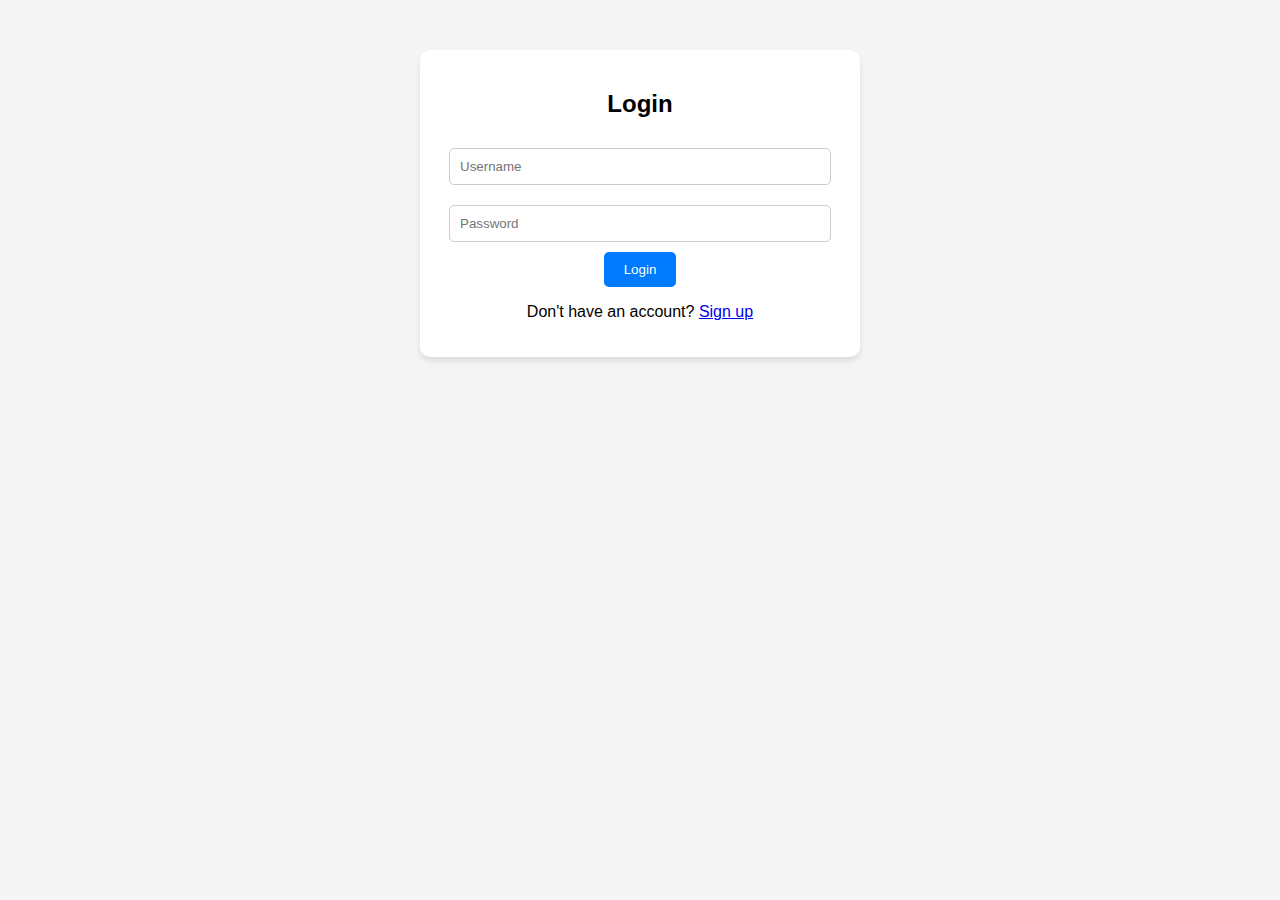
<file: index.html>
<!DOCTYPE html>
<html lang="en">
<head>
    <meta charset="UTF-8">
    <meta name="viewport" content="width=device-width, initial-scale=1.0">
    <title>Login - Vetax Mining App</title>
    <link rel="stylesheet" href="style.css">
</head>
<body>
    <div class="container">
        <h2>Login</h2>
        <input type="text" id="loginUsername" placeholder="Username">
        <input type="password" id="loginPassword" placeholder="Password">
        <button onclick="login()">Login</button>
        <p>Don't have an account? <a href="signup.html">Sign up</a></p>
    </div>
    <script src="script.js"></script>
</body>
</html>
</file>
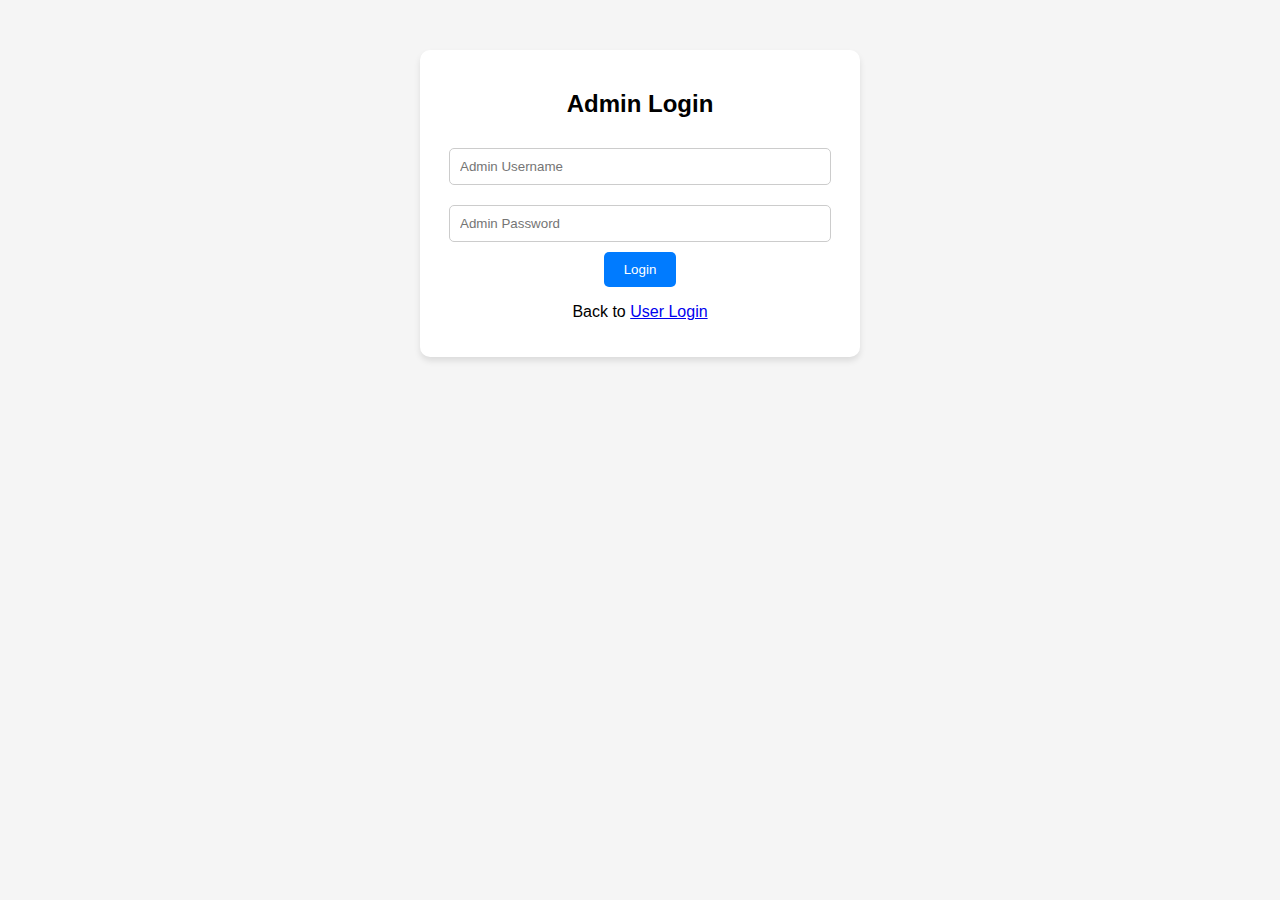
<file: admin-login.html>
<!DOCTYPE html>
<html lang="en">
<head>
    <meta charset="UTF-8">
    <meta name="viewport" content="width=device-width, initial-scale=1.0">
    <title>Admin Login</title>
    <link rel="stylesheet" href="style.css">
    <script src="script.js" defer></script>
    <script src="ad.js"></script>
</head>
<body>
    <div class="container">
        <h2>Admin Login</h2>
        <input type="text" id="adminUsername" placeholder="Admin Username">
        <input type="password" id="adminPassword" placeholder="Admin Password">
        <button onclick="adminLogin()">Login</button>
        <p>Back to <a href="admin.html">User Login</a></p>
    </div>
</body>
</html>
</file>
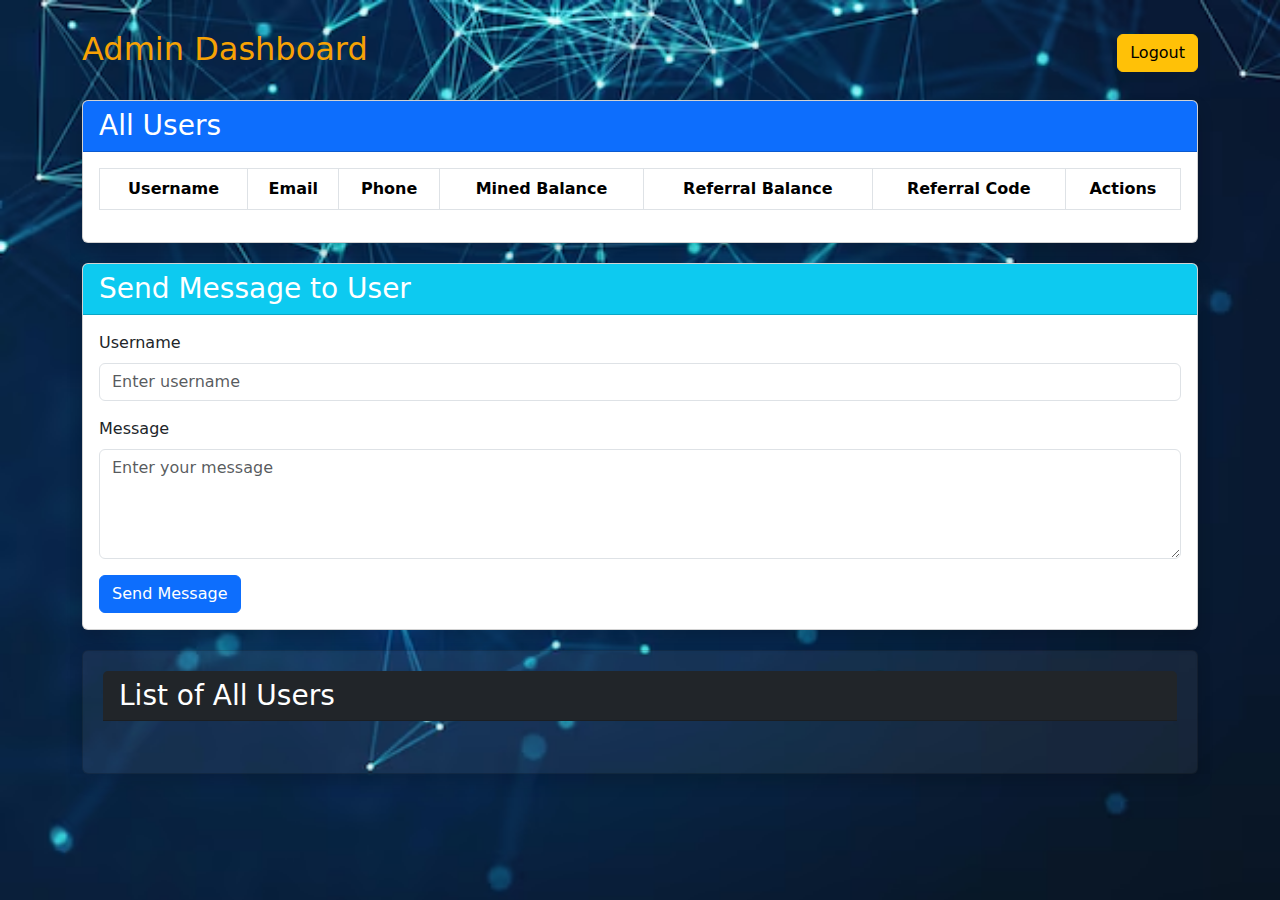
<file: admin.html>
<!DOCTYPE html>
<html lang="en">
<head>
  <meta charset="UTF-8">
  <meta name="viewport" content="width=device-width, initial-scale=1.0">
  <title>Admin Dashboard</title>
  <!-- Bootstrap CSS -->
  <link href="https://cdn.jsdelivr.net/npm/bootstrap@5.3.0-alpha1/dist/css/bootstrap.min.css" rel="stylesheet">
  <style>
    body {
      background-image: url('/img/bg.avif');
      background-size: cover;
      background-repeat: no-repeat;
      color: #f7a204;
    }
    h2 {
      color: #f7a204;
    }
    .container {
      margin-top: 30px;
      background-color: #11111007;
    }
    .logout-btn {
      float: right;
    }
    table {
      text-align: center;
    }
    th {
      background-color: #ffae0007;
      color: #f7a204;
    }
    .message-box {
      margin-top: 20px;
    }
    .user-details {
      margin-top: 20px;
      padding: 20px;
      background-color: #ffffff10;
      color: #fff;
    }
  </style>
</head>
<body>
  <!-- Container -->
  <div class="container">
    <!-- Header -->
    <div class="d-flex justify-content-between align-items-center mb-4">
      <h2>Admin Dashboard</h2>
      <button class="btn btn-warning logout-btn" onclick="adminLogout()">Logout</button>
    </div>
    
    <!-- User Table -->
    <div class="card shadow">
      <div class="card-header text-white bg-primary">
        <h3 class="card-title mb-0">All Users</h3>
      </div>
      <div class="card-body">
        <div class="table-responsive">
          <table class="table table-bordered table-hover">
            <thead>
              <tr>
                <th>Username</th>
                <th>Email</th>
                <th>Phone</th>
                <th>Mined Balance</th>
                <th>Referral Balance</th>
                <th>Referral Code</th>
                <th>Actions</th>
              </tr>
            </thead>
            <tbody id="userTableBody">
              <!-- Populated dynamically -->
            </tbody>
          </table>
        </div>
      </div>
    </div>

    <!-- Send Message -->
    <div class="card shadow message-box">
      <div class="card-header text-white bg-info">
        <h3 class="card-title mb-0">Send Message to User</h3>
      </div>
      <div class="card-body">
        <div class="mb-3">
          <label for="usernameToMessage" class="form-label">Username</label>
          <input type="text" id="usernameToMessage" class="form-control" placeholder="Enter username">
        </div>
        <div class="mb-3">
          <label for="messageContent" class="form-label">Message</label>
          <textarea id="messageContent" class="form-control" rows="4" placeholder="Enter your message"></textarea>
        </div>
        <button class="btn btn-primary" onclick="sendMessage()">Send Message</button>
      </div>
    </div>

    <!-- List All Users Section -->
    <div class="card shadow user-details">
      <div class="card-header text-white bg-dark">
        <h3 class="card-title mb-0">List of All Users</h3>
      </div>
      <div class="card-body">
        <div id="userDetailsList">
          <!-- Populated dynamically -->
        </div>
      </div>
    </div>
  </div>

  <!-- Bootstrap Bundle JS -->
  <script src="https://cdn.jsdelivr.net/npm/bootstrap@5.3.0-alpha1/dist/js/bootstrap.bundle.min.js"></script>
  <script>
    // Fetch Users and Populate Table
    function fetchUsers() {
      const users = JSON.parse(localStorage.getItem('users')) || {};
      const balances = JSON.parse(localStorage.getItem('balances')) || {};
      const tableBody = document.getElementById('userTableBody');
      const userDetailsList = document.getElementById('userDetailsList');
      tableBody.innerHTML = ''; // Clear existing rows
      userDetailsList.innerHTML = ''; // Clear existing details

      for (const username in users) {
        const user = users[username];
        const balance = balances[username] || { mined: 0, referral: 0 };
        
        // Populate table
        const row = `
          <tr>
            <td>${username}</td>
            <td>${user.email}</td>
            <td>${user.phone}</td>
            <td>${balance.mined.toFixed(6)}</td>
            <td>${balance.referral.toFixed(6)}</td>
            <td>${user.referralCode || ''}</td>
            <td>
              <button class="btn btn-danger btn-sm" onclick="deleteUser('${username}')">Delete</button>
            </td>
          </tr>
        `;
        tableBody.innerHTML += row;

        // Populate user details
        const userDetails = `
          <div class="mb-3">
            <strong>Username:</strong> ${username} <br>
            <strong>Email:</strong> ${user.email} <br>
            <strong>Phone:</strong> ${user.phone} <br>
            <strong>Mined Balance:</strong> ${balance.mined.toFixed(6)} <br>
            <strong>Referral Balance:</strong> ${balance.referral.toFixed(6)} <br>
            <strong>Referral Code:</strong> ${user.referralCode || 'N/A'} <br>
            <hr>
          </div>
        `;
        userDetailsList.innerHTML += userDetails;
      }
    }

    // Admin Logout Functionality
    function adminLogout() {
      alert("Logging out...");
      localStorage.removeItem('loggedInUser');
      window.location.href = "index.html";
    }

    // Delete User
    function deleteUser(username) {
      if (confirm(`Are you sure you want to delete the account for ${username}? This action is irreversible.`)) {
        const users = JSON.parse(localStorage.getItem('users')) || {};
        const balances = JSON.parse(localStorage.getItem('balances')) || {};
        delete users[username];
        delete balances[username];

        localStorage.setItem('users', JSON.stringify(users));
        localStorage.setItem('balances', JSON.stringify(balances));
        alert(`${username} has been deleted.`);
        fetchUsers(); // Refresh table and details
      }
    }

    // Send Message to User
    function sendMessage() {
      const username = document.getElementById('usernameToMessage').value.trim();
      const message = document.getElementById('messageContent').value.trim();
      const users = JSON.parse(localStorage.getItem('users')) || {};

      if (!username || !message) {
        alert('Please fill in both fields.');
        return;
      }

      if (!users[username]) {
        alert('User not found.');
        return;
      }

      alert(`Message sent to ${username}: "${message}"`);
      document.getElementById('usernameToMessage').value = '';
      document.getElementById('messageContent').value = '';
    }

    // Initialize Table and User List on Page Load
    window.onload = fetchUsers;
  </script>
  <script src="script.js"></script>
</body>
</html>
</file>
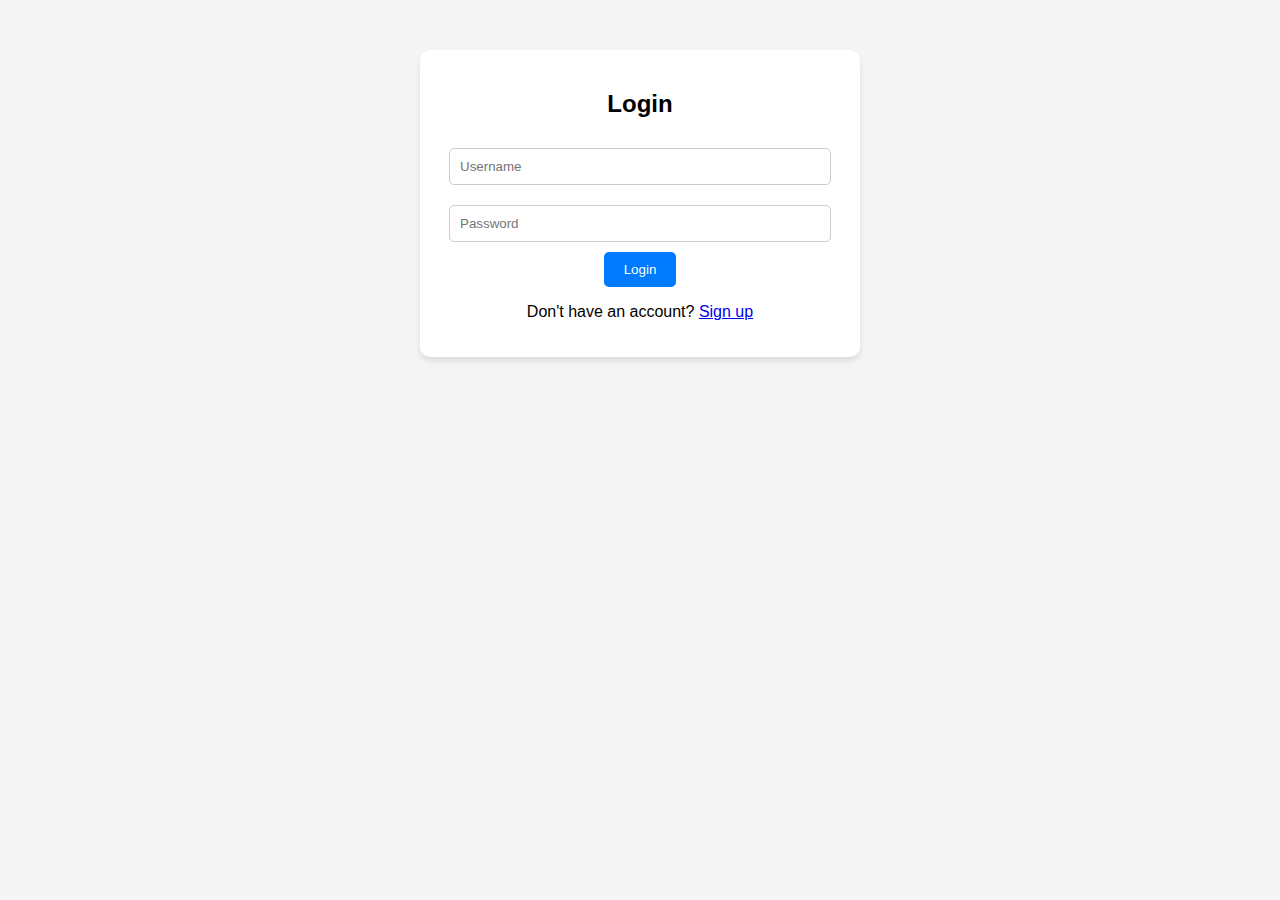
<file: dashboard.html>
<!DOCTYPE html>
<html lang="en">
<head>
  <meta charset="UTF-8">
  <meta name="viewport" content="width=device-width, initial-scale=1.0">
  <title>Dashboard - Vetax Mining App</title>
  <!-- Bootstrap CSS -->
  <link href="https://cdn.jsdelivr.net/npm/bootstrap@5.3.0-alpha1/dist/css/bootstrap.min.css" rel="stylesheet">
  <style>
    body {
      background-image:url(/img/bg.avif);
      background-size:cover;
      background-repeat: no-repeat;
      
    }
    h2{
        color: #f7a204;
    }
    .navbar-custom {
      background-color: #343a40;
      padding: 10px;
      border-radius: 20px;
    }
    .navbar-custom a {
      color: #fff;
      text-decoration: none;
      padding: 0.5rem 1rem;
    }
    .navbar-custom a:hover {
      color: #ffc107;
    }
    .container-custom {
      margin-top: 50px;
      background-color: #f7a20411;
    }
    #referralLink {
      cursor: not-allowed;
    }
   button{
    padding: 10px;
    border-radius: 25px;
   }
  </style>
</head>
<body>
  <!-- Navbar -->
  <!-- <nav class="navbar navbar-custom">
    <div class="container-fluid d-flex justify-content-between">
      <a href="profile.html" class="navbar-brand">Profile</a>
      <a href="index.html" id="logoutBtn" class="btn btn-warning btn-sm">Logout</a>
      <a id="deleAccountBtn" class="btn btn-danger btn-sm">Delete Account</a>
    
    </div>
  </nav>> -->
  <nav class="navbar navbar-expand-lg navbar-dark bg-dark">
    <div class="container-fluid">
        <a class="navbar-brand" href="#"> <h2>VETAX</h2></a>
        <button class="navbar-toggler" type="button" data-bs-toggle="collapse"
         data-bs-target="#navbarNav" aria-controls="navbarNav" aria-expanded="false" aria-label="Toggle navigation">
            <span class="navbar-toggler-icon"></span>
        </button>
       
        <div class="collapse navbar-collapse" id="navbarNav">
            <ul class="navbar-nav ms-auto"> 
              <div class="welcome-message" id="welcomeMessage"></div>
                <li class="nav-item">
                    <a class="nav-link" href="profile.html">Profile</a>
                </li>
                <li class="nav-item">
                    <a class="nav-link" href="index.html" id="logoutBtn">Logout</a>
                </li>
            </ul>
        </div>
    </div>
</nav>
  <!-- Main Content -->
  <div class="container container-custom">
    
    <div class="card shadow-sm p-4">
      <div class="mb-3">
        <p id="miningStatus" class="text-muted fs-5">Mining not started</p>
      </div>
      <div class="container mb-3">
        <p><strong>Mined Amount:</strong> <span id="minedAmount" class="text-primary fs-5">0.0000000</span></p>
      </div>
      <div class="mb-3">
        <p><strong>Referral Balance:</strong> <span id="referralBalance" class="text-success fs-5">0.0000000</span></p>
      </div>
      <div class="d-grid gap-2 mb-4">
        <button class="btn btn-primary" onclick="startMining()">Start Mining</button>
      </div>
      <hr>
      <h3>Your Referral Link</h3>
      <div class="input-group mb-3">
        <input type="text" id="referralLink" class="form-control" readonly placeholder="Your referral link will appear here">
        <button class="btn btn-outline-secondary" onclick="copyReferralLink()">Copy</button>
      </div>
    </div>
  </div>

  <!-- Bootstrap Bundle JS -->
  <script src="https://cdn.jsdelivr.net/npm/bootstrap@5.3.0-alpha1/dist/js/bootstrap.bundle.min.js"></script>
  <script src="script.js"></script>
  <script src="https://cdn.jsdelivr.net/npm/bootstrap@5.3.0-alpha1/dist/js/bootstrap.bundle.min.js"></script>
  
</body>
</html>
</file>
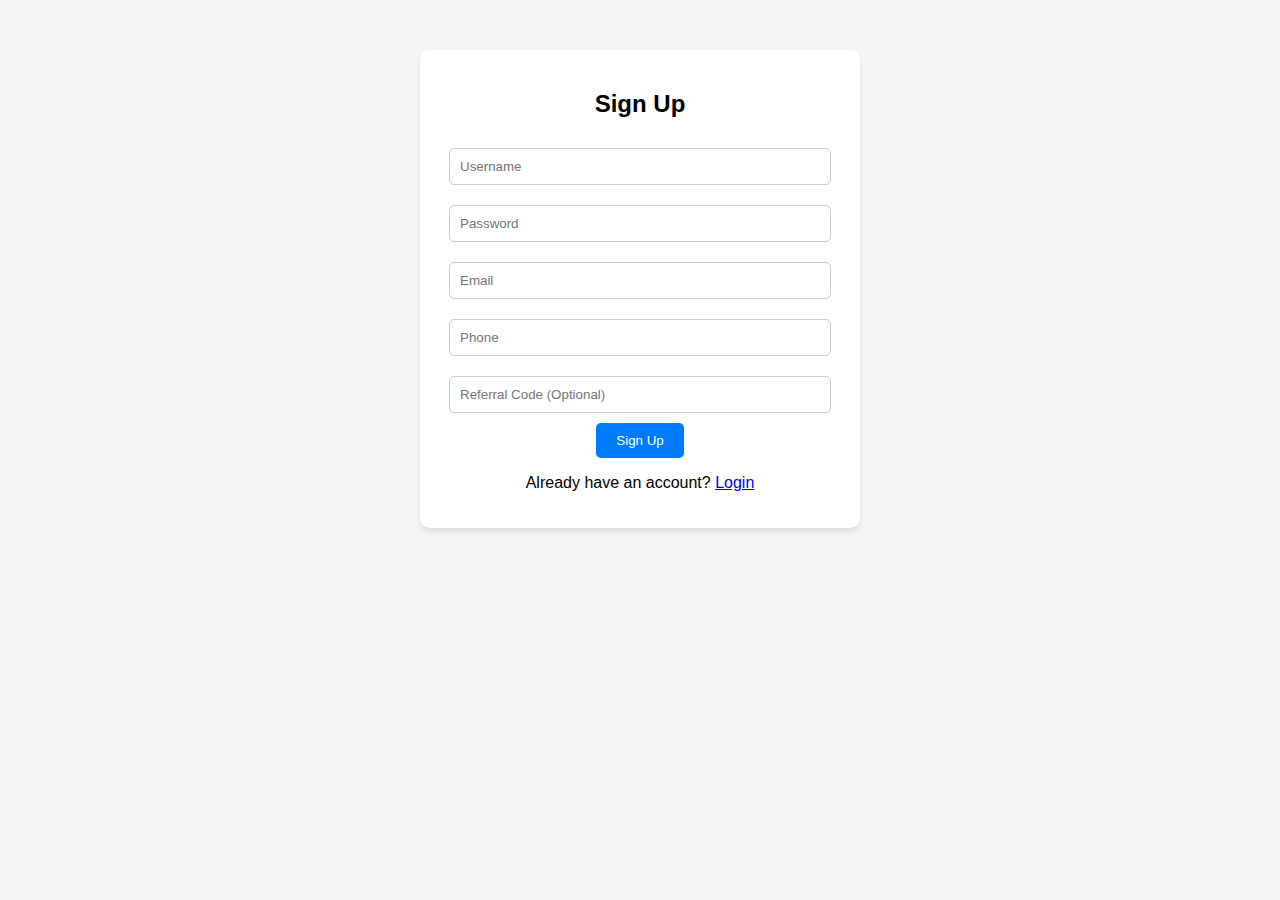
<file: signup.html>
<!DOCTYPE html>
<html lang="en">
<head>
    <meta charset="UTF-8">
    <meta name="viewport" content="width=device-width, initial-scale=1.0">
    <title>Signup - Vetax Mining App</title>
    <link rel="stylesheet" href="style.css">
    
    </head>
<body>
    <div class="container">
        <h2>Sign Up</h2>
        <input type="text" id="signupUsername" placeholder="Username">
        <input type="password" id="signupPassword" placeholder="Password">
        <input type="email" id="signupEmail" placeholder="Email">
        <input type="tel" id="signupPhone" placeholder="Phone">
        <input type="text" id="referralCode" placeholder="Referral Code (Optional)">
        <button onclick="signup()">Sign Up</button>
        <p>Already have an account? <a href="index.html">Login</a></p>
    </div>
    
    <script src="script.js"></script>
</body>
</html>
</file>
<file: style.css>
body {
    font-family: Arial, sans-serif;
    margin: 0;
    padding: 0;
    background-color: #f5f5f5;
}

.navbar {
    position: fixed;
    bottom: 0;
    width: 100%;
    background-color: #333;
    text-align: center;
    padding: 10px 0;
}

.navbar a {
    color: white;
    margin: 0 15px;
    text-decoration: none;
}

.container {
    max-width: 400px;
    margin: 50px auto;
    padding: 20px;
    background: white;
    border-radius: 10px;
    box-shadow: 0 4px 6px rgba(0, 0, 0, 0.1);
    text-align: center;
}

input {
    width: 90%;
    padding: 10px;
    margin: 10px 0;
    border: 1px solid #ccc;
    border-radius: 5px;
}

button {
    padding: 10px 20px;
    background-color: #007bff;
    color: white;
    border: none;
    border-radius: 5px;
    cursor: pointer;
}

button:hover {
    background-color: #0056b3;
}
</file>
